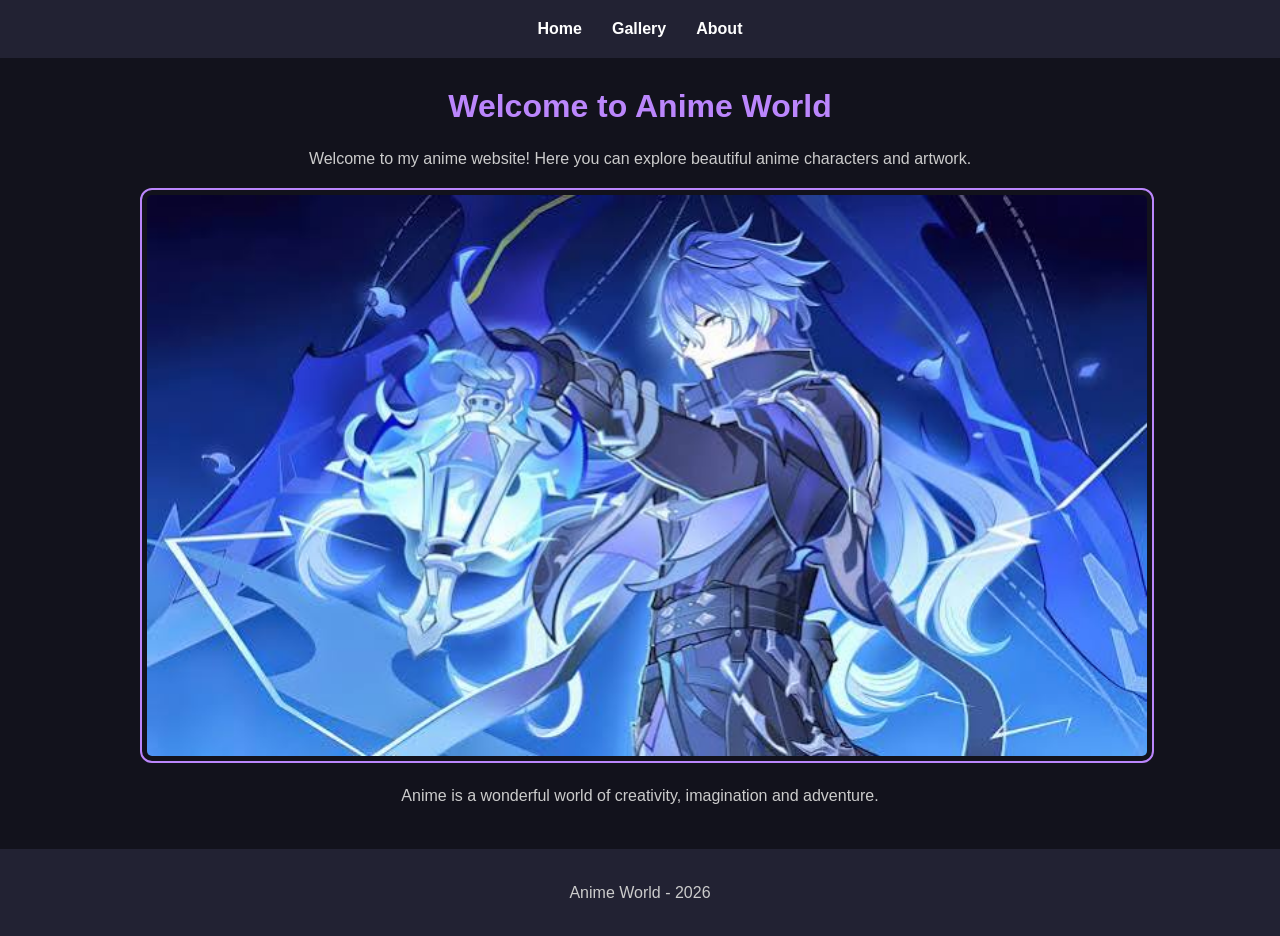
<file: index.html>
<!DOCTYPE html>
<html lang="en">

<head>
    <meta charset="UTF-8">
    <meta name="viewport" content="width=device-width, initial-scale=1.0">

    <title>Anime World - Home</title>

    <link rel="stylesheet" href="style.css">
</head>

<body>

    <a href="#main" class="skip-link">
        Skip to Main Content
    </a>

    <!-- Navigation -->
    <nav>
        <a href="index.html">Home</a>
        <a href="gallery.html">Gallery</a>
        <a href="about.html">About</a>
    </nav>

    <!-- Main Content -->
    <main id="main">

        <h1>Welcome to Anime World</h1>

        <div class="intro">

            <p>
                Welcome to my anime website!
                Here you can explore beautiful anime
                characters and artwork.
            </p>

            <img
                src="images/anime1.jpg"
                alt="Beautiful anime character"
            >

            <p>
                Anime is a wonderful world of creativity,
                imagination and adventure.
            </p>

        </div>

    </main>

    <footer>
        <p>Anime World - 2026</p>
    </footer>

</body>
</html>
</file>
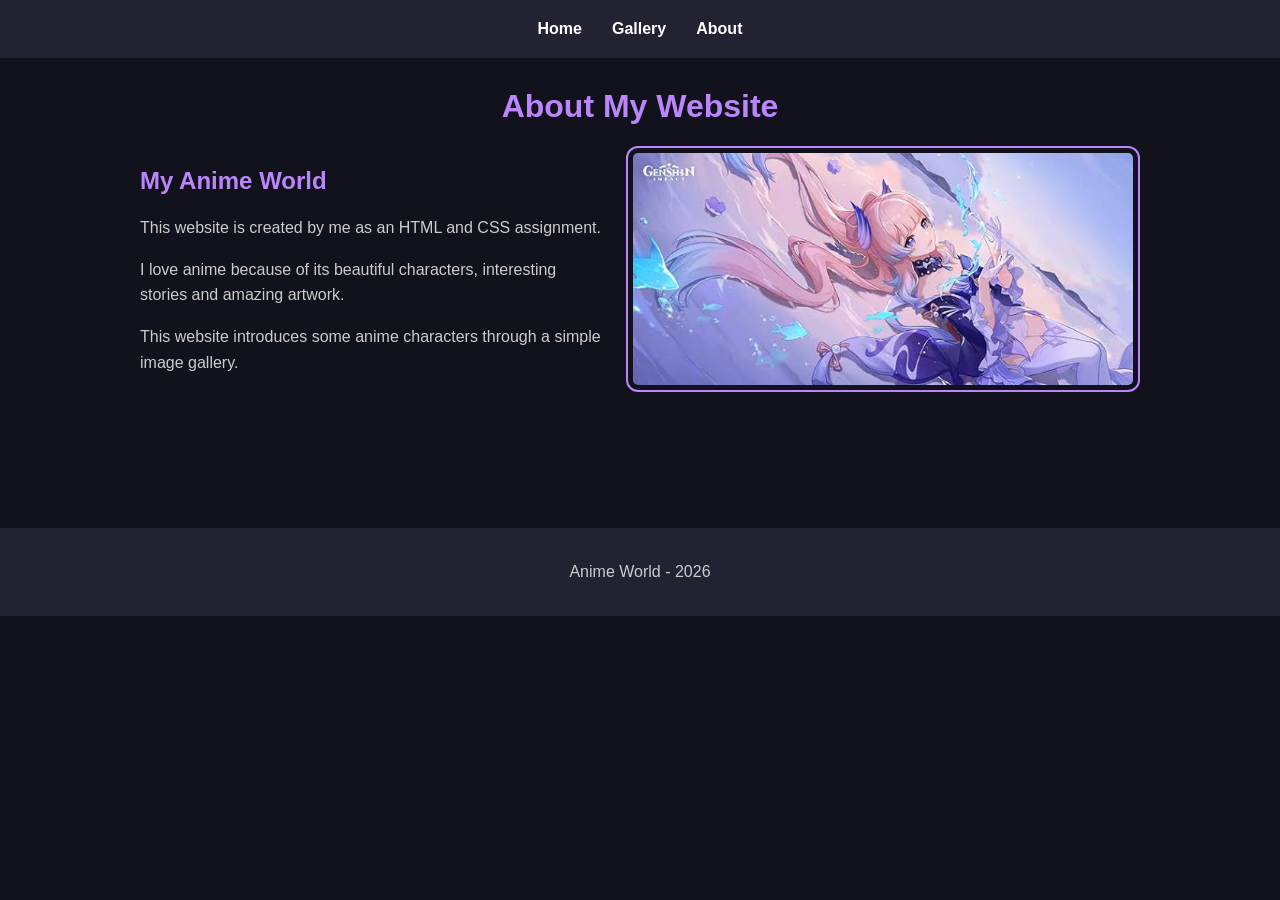
<file: about.html>
<!DOCTYPE html>
<html lang="en">

<head>
    <meta charset="UTF-8">
    <meta name="viewport" content="width=device-width, initial-scale=1.0">

    <title>Anime World - About</title>

    <link rel="stylesheet" href="style.css">
</head>

<body>

    <a href="#main" class="skip-link">
        Skip to Main Content
    </a>

    <nav>
        <a href="index.html">Home</a>
        <a href="gallery.html">Gallery</a>
        <a href="about.html">About</a>
    </nav>

    <main id="main">

        <h1>About My Website</h1>

        <div class="about">

            <div>

                <h2>My Anime World</h2>

                <p>
                    This website is created by me
                    as an HTML and CSS assignment.
                </p>

                <p>
                    I love anime because of its
                    beautiful characters, interesting
                    stories and amazing artwork.
                </p>

                <p>
                    This website introduces some
                    anime characters through a simple
                    image gallery.
                </p>

            </div>

            <img
                src="images/anime7.jpg"
                alt="Anime artwork"
            >

        </div>

    </main>

    <footer>
        <p>Anime World - 2026</p>
    </footer>

</body>
</html>
</file>
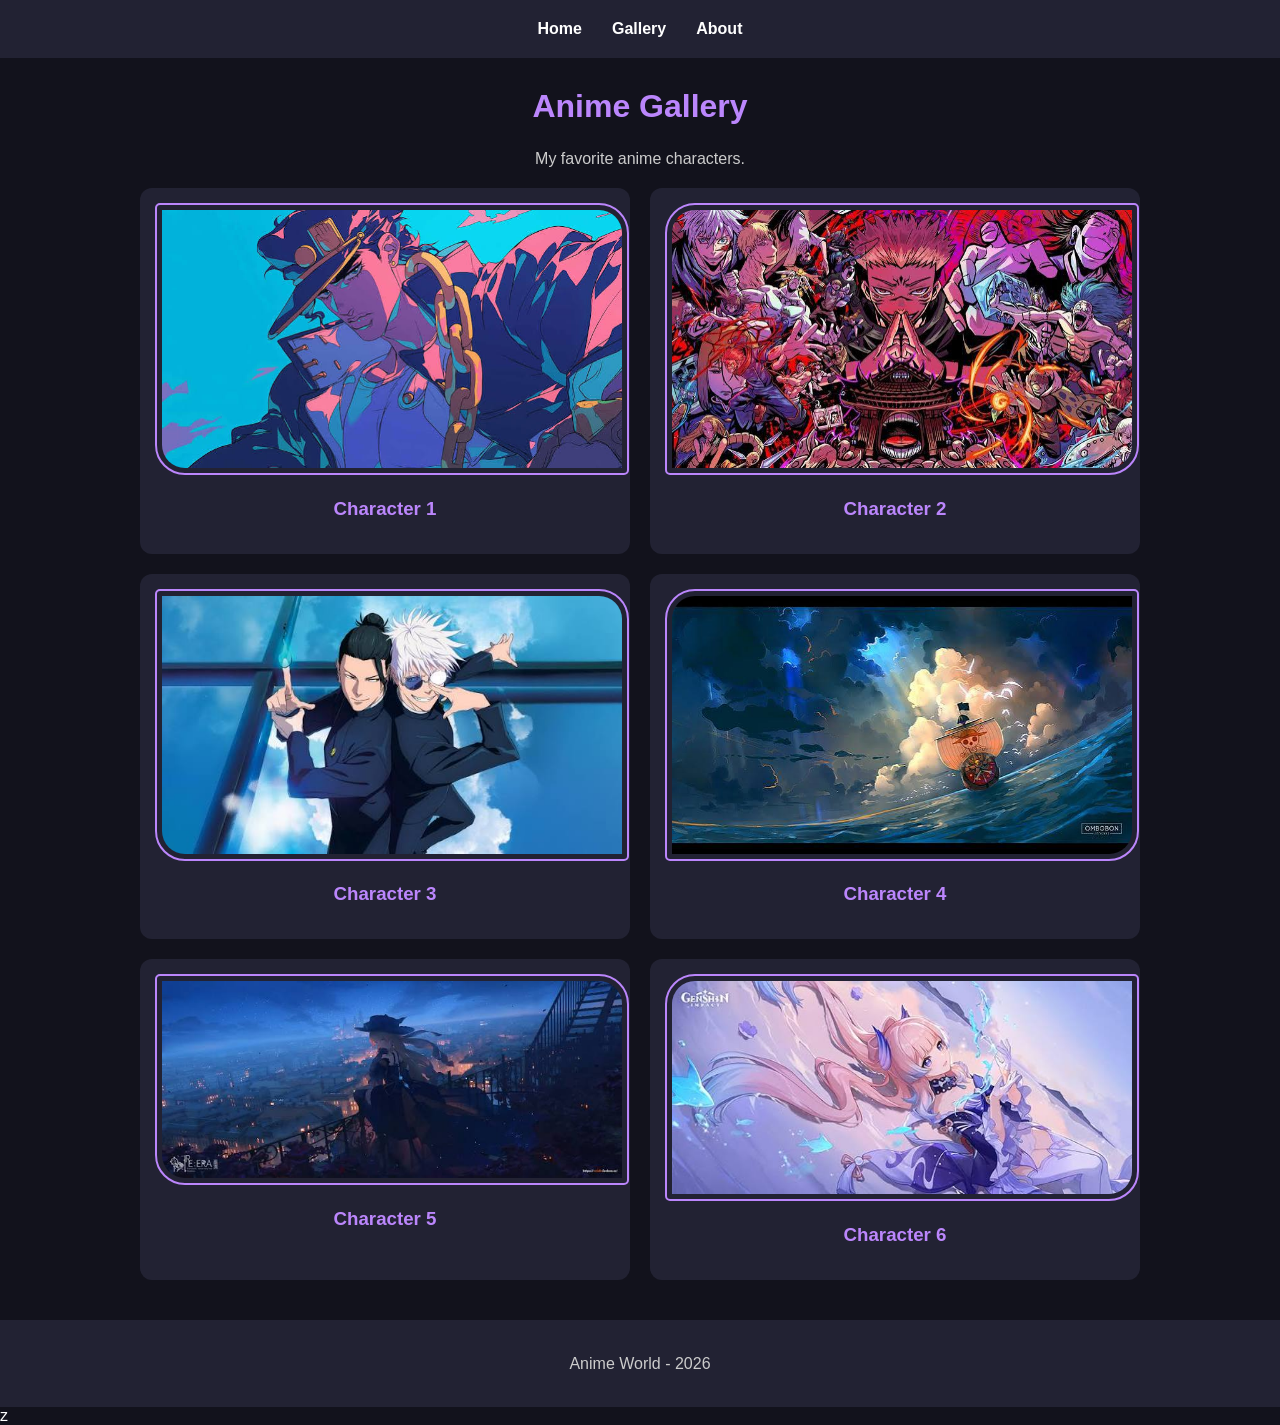
<file: gallery.html>
<!DOCTYPE html>
<html lang="en">

<head>
    <meta charset="UTF-8">
    <meta name="viewport" content="width=device-width, initial-scale=1.0">

    <title>Anime World - Gallery</title>

    <link rel="stylesheet" href="style.css">
</head>

<body>

    <a href="#main" class="skip-link">
        Skip to Main Content
    </a>

    <nav>
        <a href="index.html">Home</a>
        <a href="gallery.html">Gallery</a>
        <a href="about.html">About</a>
    </nav>

    <main id="main">

        <h1>Anime Gallery</h1>

        <p class="intro">
            My favorite anime characters.
        </p>

        <div class="gallery">

            <div class="card">
                <img src="images/anime2.jpg"
                     alt="Anime character 1">
                <h3>Character 1</h3>
            </div>

            <div class="card">
                <img src="images/anime3.jpg"
                     alt="Anime character 2">
                <h3>Character 2</h3>
            </div>

            <div class="card">
                <img src="images/anime4.jpg"
                     alt="Anime character 3">
                <h3>Character 3</h3>
            </div>

            <div class="card">
                <img src="images/anime5.jpg"
                     alt="Anime character 4">
                <h3>Character 4</h3>
            </div>

            <div class="card">  
                <img src="images/anime6.jpg"
                     alt="Anime character 5">
                <h3>Character 5</h3>
            </div>

            <div class="card">
                <img src="images/anime7.jpg"
                     alt="Anime character 6">
                <h3>Character 6</h3>
            </div>

        </div>

    </main>

    <footer>
        <p>Anime World - 2026</p>
    </footer>

</body>
</html>
z
</file>
<file: style.css>
/* GENERAL */

body {
    background-color: #12121c;
    color: white;
    font-family: Arial, sans-serif;
    margin: 0;
}

h1, h2, h3 {
    color: #bb86fc;
}

p {
    color: #cccccc;
    line-height: 1.6;
}

/* SKIP LINK */

.skip-link {
    position: absolute;
    top: -50px;
    left: 10px;
    background: white;
    color: black;
    padding: 10px;
}

.skip-link:focus {
    top: 10px;
}

/* NAVIGATION */

nav {
    background-color: #222233;
    padding: 20px;
    display: flex;
    justify-content: center;
    gap: 30px;
}

nav a {
    color: white;
    text-decoration: none;
    font-weight: bold;
}

nav a:hover {
    color: #bb86fc;
}

/* MAIN CONTENT */

main {
    width: 85%;
    max-width: 1000px;
    margin: 30px auto;
    min-height: 400px;
}

h1 {
    text-align: center;
}

.intro {
    text-align: center;
}

/* IMAGE BOX MODEL */

img {
    width: 100%;
    border: 2px solid #bb86fc;
    padding: 5px;
    border-radius: 12px;
}

/* GALLERY - GRID */

.gallery {
    display: grid;
    grid-template-columns: repeat(2, 1fr);
    gap: 20px;
}

.card {
    background-color: #222233;
    padding: 15px;
    border-radius: 12px;
    text-align: center;
}

/* HOVER EFFECT */

.card:hover {
    background-color: #38304e;
    transform: translateY(-5px);
    transition: 0.3s;
}

/* NTH-CHILD */

.card:nth-child(even) img {
    border-radius: 30px 5px 30px 5px;
}

.card:nth-child(odd) img {
    border-radius: 5px 30px 5px 30px;
}

/* ABOUT PAGE */

.about {
    display: flex;
    align-items: center;
    gap: 25px;
}

.about img {
    width: 50%;
}

/* FOOTER */

footer {
    background-color: #222233;
    text-align: center;
    padding: 15px;
    margin-top: 40px;
}

/* RESPONSIVE */

@media (max-width: 600px) {
    .gallery {
        grid-template-columns: 1fr;
    }

    .about {
        flex-direction: column;
    }

    .about img {
        width: 100%;
    }

    nav {
        gap: 15px;
        flex-wrap: wrap;
    }
}
</file>
